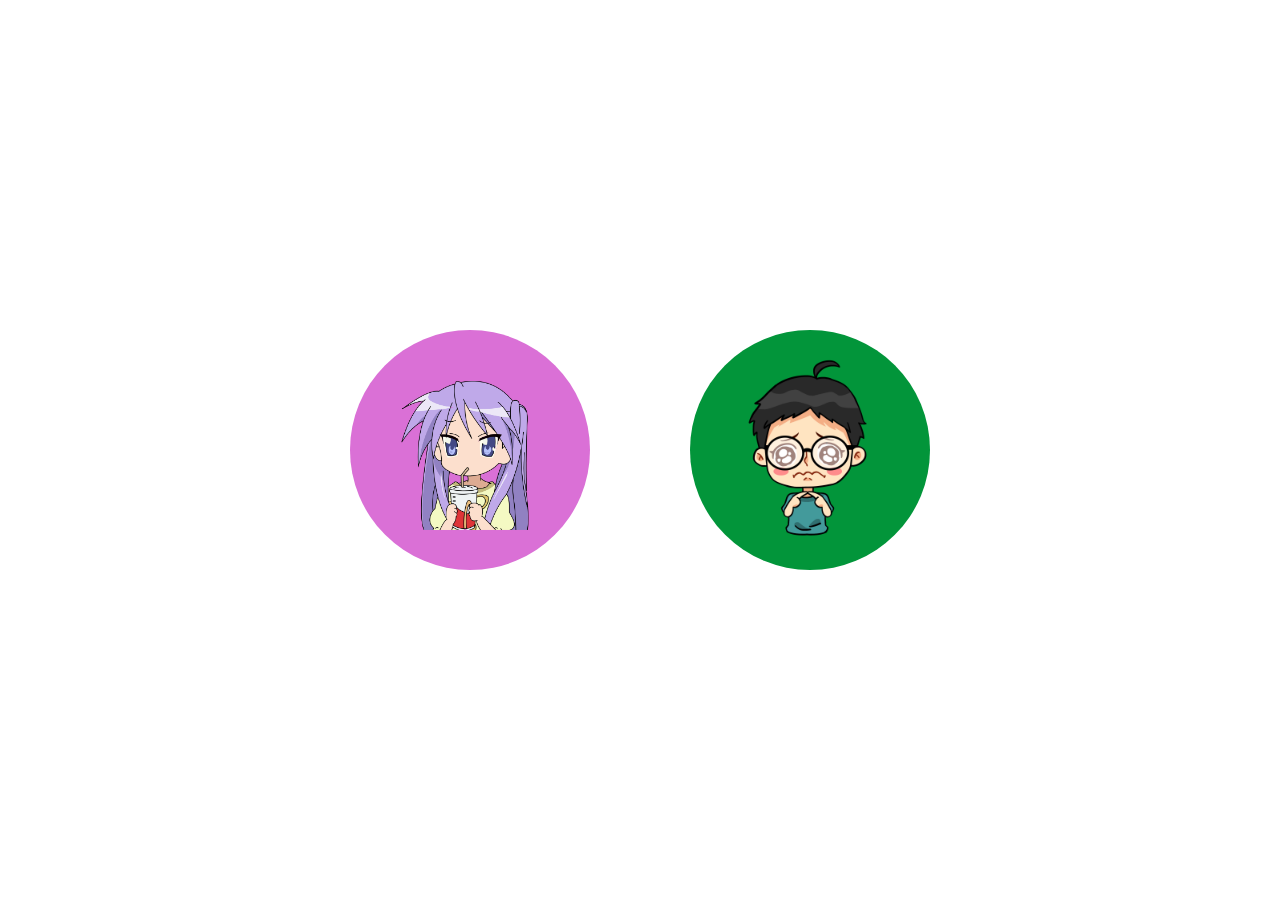
<file: index.html>
﻿<!DOCTYPE html>
<html lang="en">
<head>
    <meta charset="UTF-8">
    <meta http-equiv="X-UA-Compatible" content="IE=edge">
    <meta name="viewport" content="width=device-width, initial-scale=1.0">
    <title>Responsive</title>
    <link rel="stylesheet" href="style12.css">
</head>
<body>
    <div class="card">
        <div class="circle" style="--clr:#DA70D6">
            <img src="anime_girl_PNG28.png" class="logo" alt="">
        </div>
        <div class="content">
            <h2>Bé Kem</h2>
            <p>_Học Quản Trị Nhân Lực tại Trường ĐH Nội Vụ Phân Hiệu Quảng Nam<br>
               _Tính Cách Hay Hờn,Tham Ăn, Ngủ Nướng, Làm Biếng<br>
               _Sad Girl về đêm<br>
               _Trắc Trở Trong Tình Yêu</p>
            <a href="https://www.facebook.com/tai.nguyenthithanh.94">Khám Phá</a>
        </div>
        <img src="257999699_870543436986368_1978076187220327828_n-removebg-preview.png" class="product_img" alt="">
    </div>
    <div class="card">
        <div class="circle" style="--clr:#02953a">
            <img src="—Pngtree—cartoon hand-painted cartoon little boy_7068424.png" class="logo" alt="">
        </div>
        <div class="content">
            <h2>Quí Xun</h2>
            <p> _Học Công Nghệ Thông Tin Tại Trường ĐH CNTT & TT Việt Hàn<br>
                _Tính Cách Khờ Khạo, Ngu Nữ, Ham Ăn, Tham Ngủ<br>
                _Trap Boy 1 thời<br>
                _Tình Duyên Lận Đận
            </p>
            <a href="https://www.facebook.com/phanquixuan.8203">Khám Phá</a>
        </div>
        <img src="285885717_561518828841195_8130855872504257947_n-removebg-preview.png" class="product_img" alt="">
    </div>
</html>
</file>
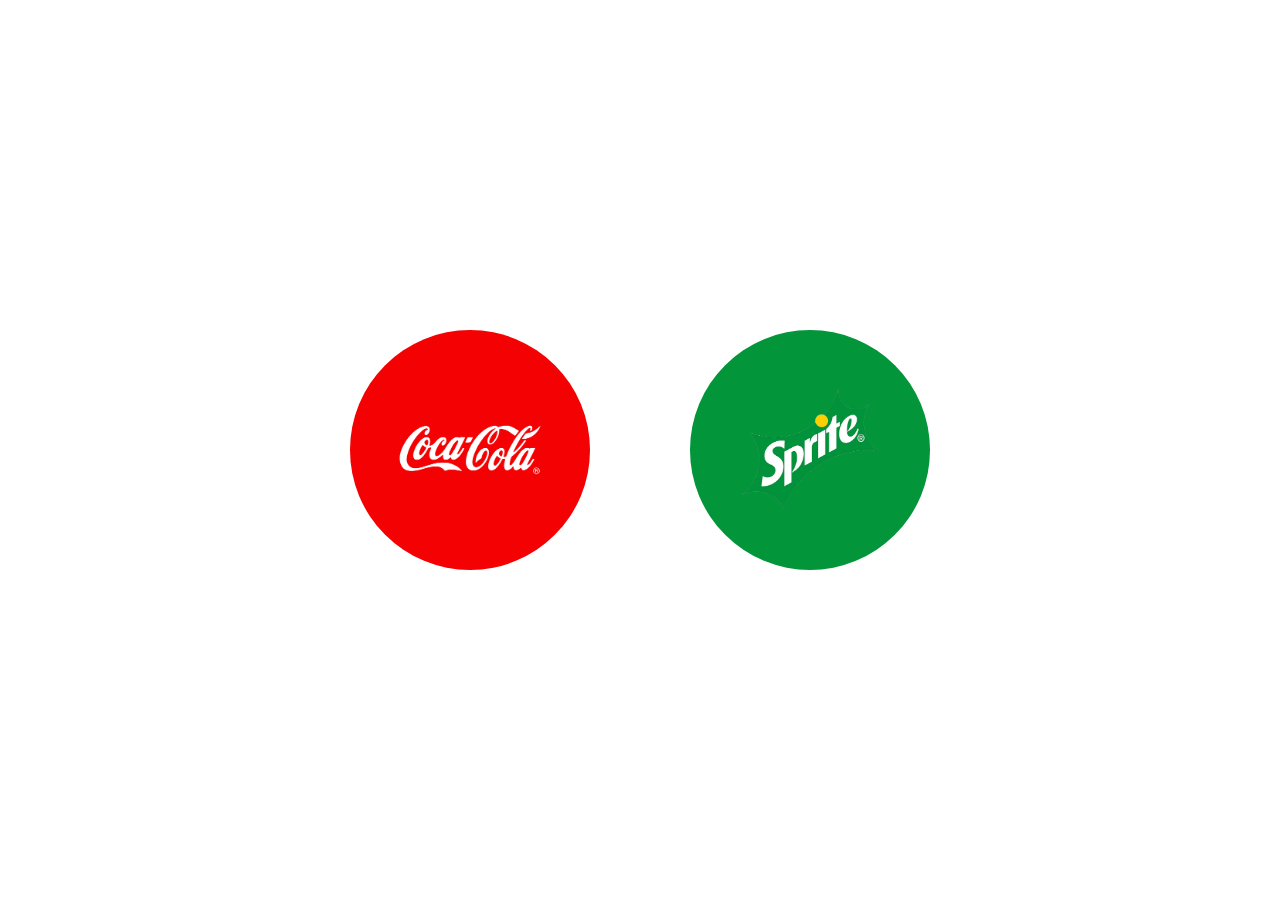
<file: Resposive.html>
﻿<!DOCTYPE html>
<html lang="en">
<head>
    <meta charset="UTF-8">
    <meta http-equiv="X-UA-Compatible" content="IE=edge">
    <meta name="viewport" content="width=device-width, initial-scale=1.0">
    <title>Responsive</title>
    <link rel="stylesheet" href="style12.css">
</head>
<body>
    <div class="card">
        <div class="circle" style="--clr:#f40103">
            <img src="cocacola_logo_PNG15.png" class="logo" alt="">
        </div>
        <div class="content">
            <h2>CocaCola</h2>
            <p>Coca-Cola Dance Vending Machine thách thức mọi người mô phỏng lại 
                các bước nhảy của nhóm nhạc Hàn Quốc 2PM để được một lon Coke miễn phí.
                Các cảm biến và webcam tích hợp sẵn </p>
            <a href="#">Discovery</a>
        </div>
        <img src="cocacola_PNG4.png" class="product_img" alt="">
    </div>
    <div class="card">
        <div class="circle" style="--clr:#02953a">
            <img src="sprite_PNG98769.png" class="logo" alt="">
        </div>
        <div class="content">
            <h2>CocaCola</h2>
            <p>Coca-Cola Dance Vending Machine thách thức mọi người mô phỏng lại các bước nhảy của nhóm nhạc Hàn Quốc 2PM để được một lon Coke miễn phí. Các cảm biến và webcam tích hợp sẵn sẽ có thể nhận dạng sự tương tác của con người.</p>
            <a href="#">Discovery</a>
        </div>
        <img src="sprite_PNG98774.png" class="product_img" alt="">
    </div>
</body>
</html>
</file>
<file: style12.css>
﻿@import url('https://fonts.googleapis.com/css?family=Poppins:200,300,400,500,600,700,800,900&display=swap');

*
{
    margin: 0;
    padding: 0;
    box-sizing: border-box; 
    font-family: 'Poppins',sans-serif;
}
body 
{
    display: flex;
    justify-content: center;
    align-items: center;
    flex-wrap: wrap;
    min-height: 100vh;
}
.card
{
    position: relative;
    width: 300px;
    height: 350px;
    margin: 20px;
    border-radius: 20px;
    transition: 0.5s;
    transition-delay: 0.5s;
    display: flex;
    justify-content: flex-start;
    align-items: center;
}
.card:hover
{
    width: 600px;
    transition-delay: 0s;
}
.card .circle
{
    position: absolute;
    top: 0;
    left: 0;
    width: 100%;
    height: 100%;
    border-radius: 20px;
    overflow: hidden;
    display: flex;
    justify-content: center;
    align-items: center;
}
.card .circle::before
{
    content: '';
    position: absolute;
    top: 0;
    left: 0;
    width: 100%;
    height: 100%;
    background: var(--clr);
    clip-path: circle(120px at center);
    transition: 0.5s;
}
.card:hover .circle::before
{
    clip-path: circle(400px at center);
}
.card .circle .logo
{
    position: relative;
    width: 200px;
    transition: 0.5s;
    transition-delay: 0.5s;
}
.card:hover .circle .logo
{
    transform: scale(0);
    transition-delay: 0s;
}
.content 
{
    position: relative;
    width: 50%;
    left: 20%;
    padding: 20px 20px 20px 40px;
    opacity: 0;
    transition: 0.5s;
    visibility: hidden;
}
.card:hover .content
{
    left: 0;
    opacity: 1;
    visibility: visible;
    transition-delay: 0.5s;
}
.content h2 
{
    color: #fff;
    text-transform: uppercase;
    font-size: 2.5em;
    line-height: 1em;
}
.content p
{
    color: #fff;
}
.content a
{
    position: relative;
    color: #111;
    background: #fff;
    padding: 10px 20px;
    border-radius: 10px;
    margin-top: 10px;
    display: inline-block;
    text-decoration: none;
    font-weight: 500;
}
.card .product_img
{
    position: absolute;
    top: 50%;
    left: 50%;
    transform: translate(-50%,-50%) scale(0);
    height: 500px;
    transition: 0.5s;
    transition-delay: 0s;
}
.card:hover .product_img
{
    transform: translate(-50%,-50%) scale(1);
    transition-delay: 0.5s;
    left: 72%;
}
@media (max-width:  991px)
{
    .card
    {
        width: auto;
        max-width: 350px;
        align-items: flex-start;
    }
    .card:hover
    {
        height: 600px;
    }
    .card:hover .product_img
    {
        top: initial;
        bottom: 30px;
        left: 50%;
        transform: translate(-50%,0%) scale(1);
        height: 300px;
    }
    .card .content
    {
        width: 100%;
        left: 0;
        padding: 40px;
    }   
}
</file>
